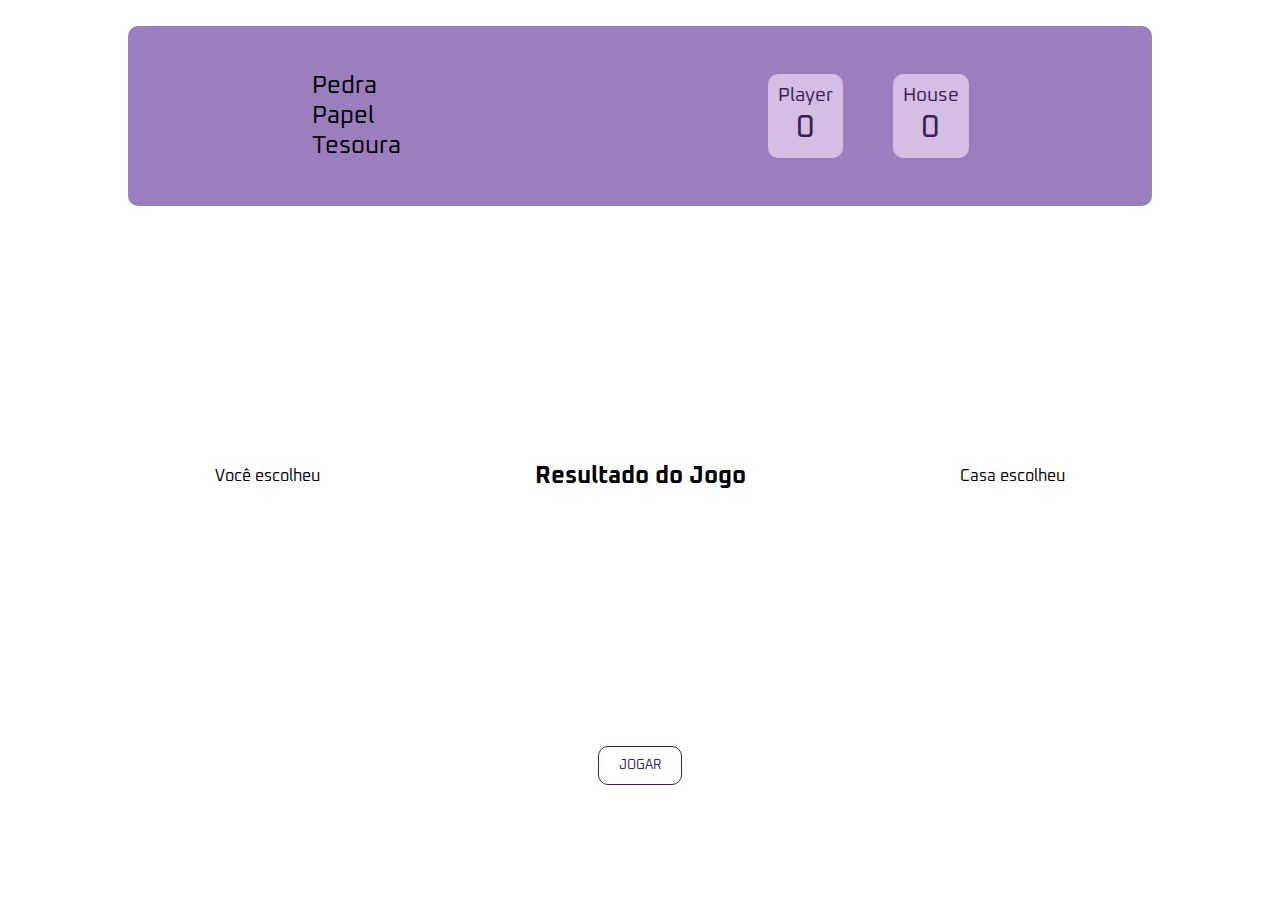
<file: 1.RockPaperScissors/index.html>
<!DOCTYPE html>
<html lang="en">
<head>
    <meta charset="UTF-8">
    <meta name="viewport" content="width=device-width, initial-scale=1.0">
    <link rel="stylesheet" href="./style.css">
    <title>Rock Paper Scissors</title>
</head>
<body>
    <header>
        <h1>Pedra <br> Papel <br> Tesoura</h1>
        <div class="scores">
            <div class="player-score-box">
                <p>Player</p>
                <p class="score" id="player-score">0</p>
            </div>
            <div class="computer-score-box">
                <p>House</p>
                <p class="score" id="computer-score">0</p>
            </div>
        </div>
    </header>

    <main>
        <div class="game">
            <div class="player">
                <p>Você escolheu</p>
                <p id="escolha-usuario"></p>
            </div>

            <h2>Resultado do Jogo</h2>

            <div class="computer">
                <p>Casa escolheu</p>
                <p id="escolha-comp"></p>
            </div>
        </div>
        <button aria-label="btn" class="btn-start" onclick="startGame()" type="button">JOGAR</button>
    </main>
    
    <script src="./index.js"></script>
</body>
</html>
</file>
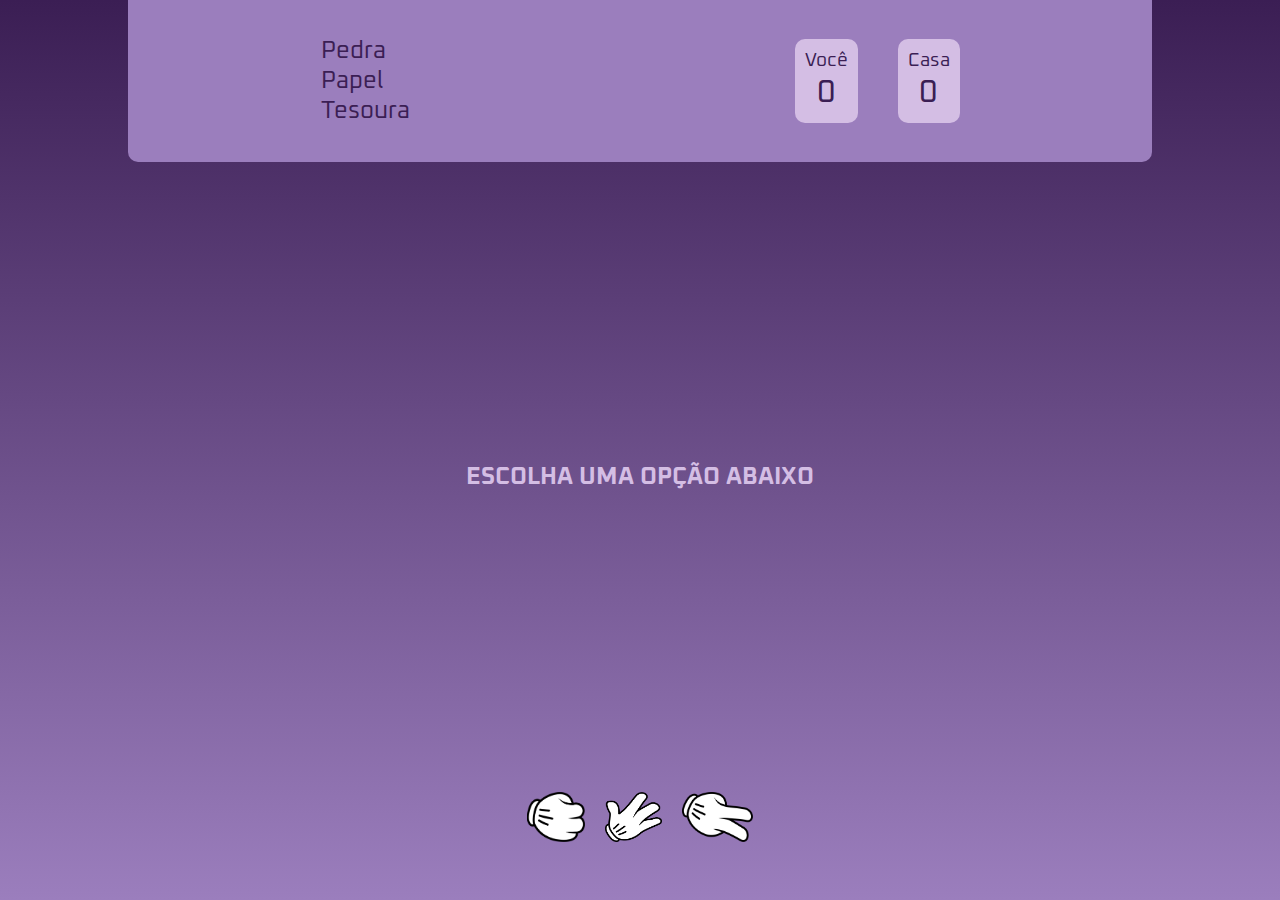
<file: 2.RockPaperScissors (DOM)/index.html>
<!DOCTYPE html>
<html lang="en">
<head>
    <meta charset="UTF-8">
    <meta name="viewport" content="width=device-width, initial-scale=1.0">
    <link rel="stylesheet" href="./style.css">
    <title>Rock Paper Scissors</title>
</head>
<body>
    <header>
        <h1 class="titulo">Pedra <br class="br"> Papel <br class="br"> Tesoura</h1>
        <div class="scores">
            <div class="player-score-box">
                <p>Você</p>
                <p class="score" id="player-score">0</p>
            </div>
            <div class="computer-score-box">
                <p>Casa</p>
                <p class="score" id="computer-score">0</p>
            </div>
        </div>
    </header>

    <main>
        <div class="game">
            <div class="player" id="player">
                <p class="texto-voce"></p>
            </div>

            <h2 id="game-result">ESCOLHA UMA OPÇÃO ABAIXO</h2>

            <div class="computer" id="computer">
                <p class="texto-casa"></p>
            </div>
        </div>
        <div class="opcoes">
            <img id="pedra" src="./assets/pedra.png" alt="">
            <img id="papel" src="./assets/papel.png" alt="">
            <img id="tesoura" src="./assets/tesoura.png" alt="">
        </div>
    </main>
    
    <script src="./index.js"></script>
</body>
</html>
</file>
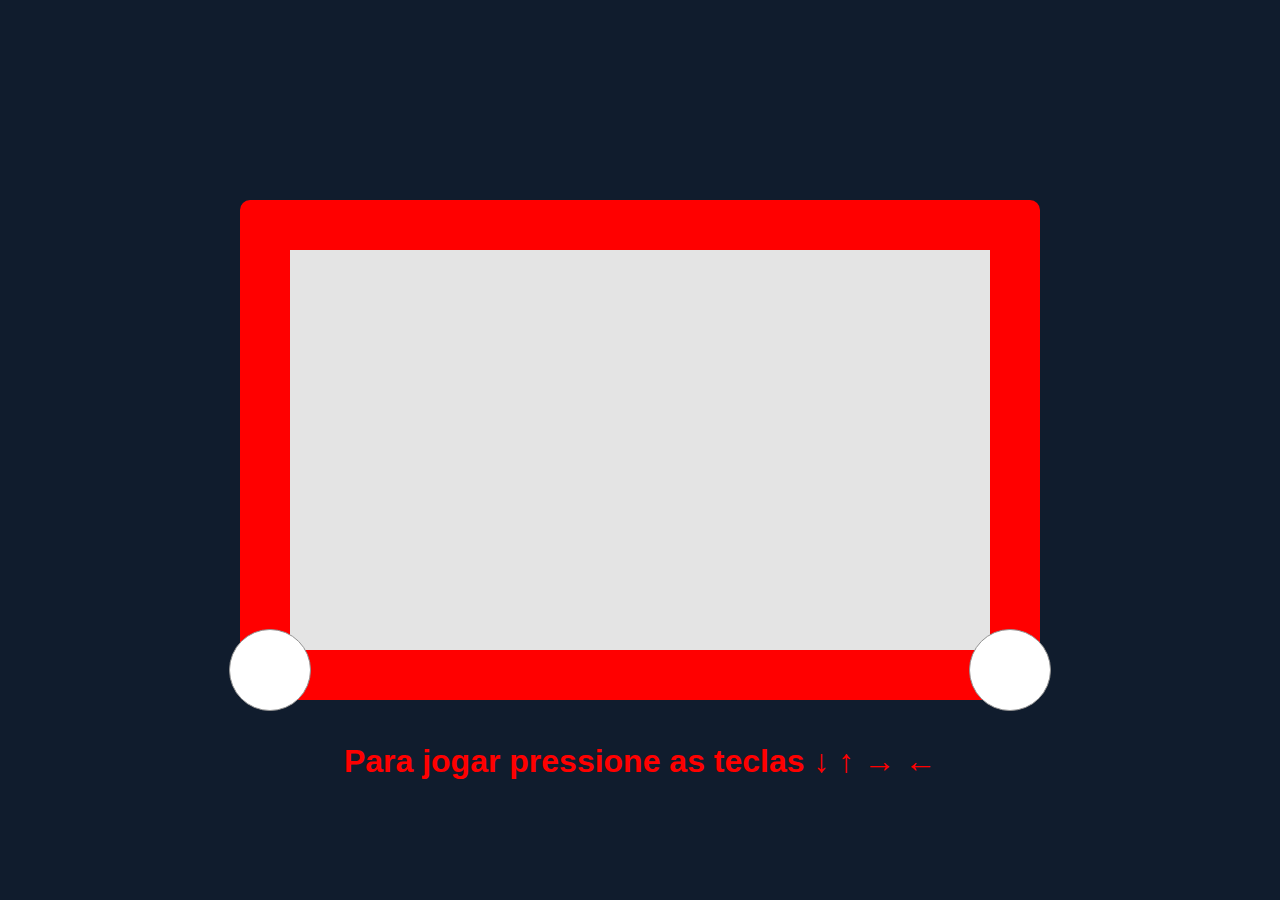
<file: 3.EtchaSketch/index.html>
<!DOCTYPE html>
<html lang="en">
<head>
    <meta charset="UTF-8">
    <meta name="viewport" content="width=device-width, initial-scale=1.0">
    <link rel="stylesheet" href="./style.css">
    <script src="./index.js" defer></script>
    <link rel="shortcut icon" href="./favicon.ico" type="image/x-icon">
    <title>Etch A Sketch</title>
</head>
<body>
    <h1>Para jogar pressione as teclas ↓ ↑ → ←</h1>
    <div class="app">
        <canvas class="canvas" id="myCanvas">
        </canvas>
        <div class="botoes">
            <div class="circle1"></div>
            <div class="circle2"></div>
        </div>
    </div>
    
</body>
</html>
</file>
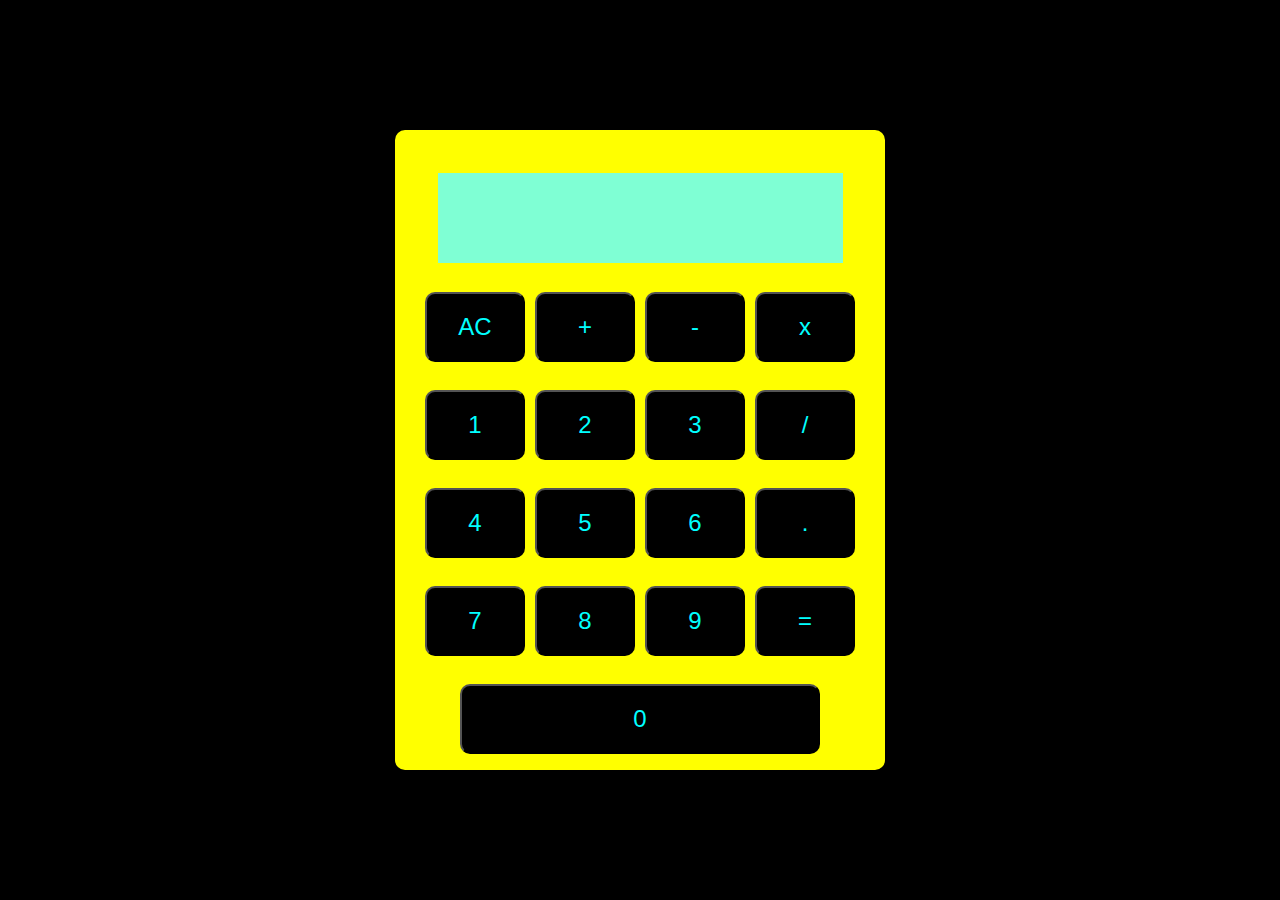
<file: 4.Calculator/index.html>
<!DOCTYPE html>
<html lang="en">
<head>
    <meta charset="UTF-8">
    <meta name="viewport" content="width=device-width, initial-scale=1.0">
    <link rel="stylesheet" href="./style.css">
    <script src="./script.js" defer></script>
    <link rel="shortcut icon" href="./favicon.ico" type="image/x-icon">
    <title>Calculadora</title>
</head>
<body> 
    <div class="app">
        <div class="tela">
            <p class="output"></p>
        </div>
        <div class="botoes">
            <button type="button" class="btn del">AC</button>
            <button type="button" class="btn soma">+</button>
            <button type="button" class="btn sub">-</button>
            <button type="button" class="btn mult">x</button>
            <button type="button" class="btn btn1">1</button>
            <button type="button" class="btn btn2">2</button>
            <button type="button" class="btn btn3">3</button>
            <button type="button" class="btn divisao">/</button>
            <button type="button" class="btn btn4">4</button>
            <button type="button" class="btn btn5">5</button>
            <button type="button" class="btn btn6">6</button>
            <button type="button" class="btn ponto">.</button>
            <button type="button" class="btn btn7">7</button>
            <button type="button" class="btn btn8">8</button>
            <button type="button" class="btn btn9">9</button>
            <button type="button" class="btn igual">=</button>
            <button type="button" class="btn btn0">0</button>
        </div>
    </div>
</body>
</html>
</file>
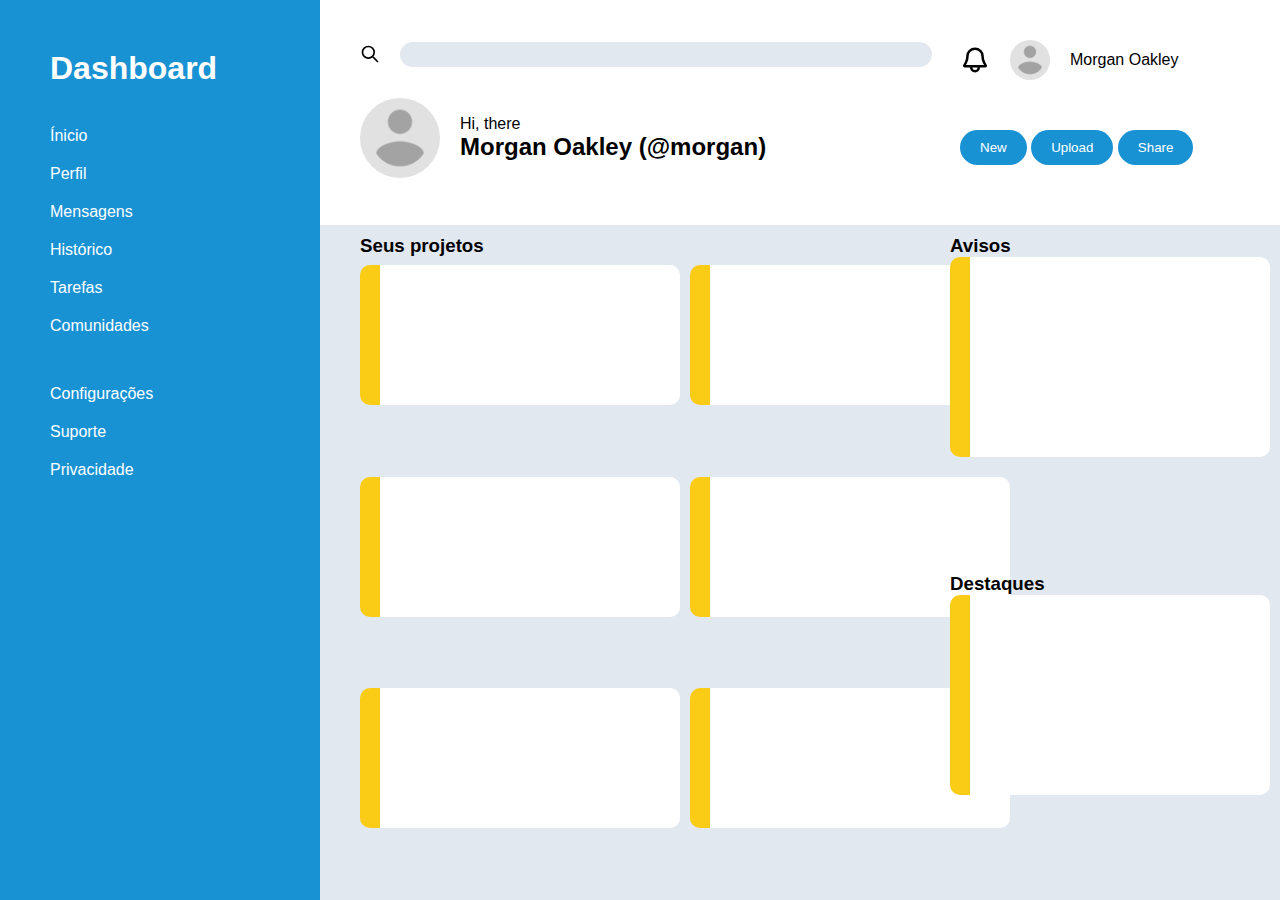
<file: 6.GRID/index.html>
<!DOCTYPE html>
<html lang="en">
<head>
    <meta charset="UTF-8">
    <meta name="viewport" content="width=device-width, initial-scale=1.0">
    <link rel="stylesheet" href="./style.css">
    <title>GRID LAYOUT</title>
</head>
<body>
    <nav class="dashboard">
        <h1>Dashboard</h1>
        <ul>
            <li><a href="#">Ínicio</a></li>
            <li><a href="#">Perfil</a></li>
            <li><a href="#">Mensagens</a></li>
            <li><a href="#">Histórico</a></li>
            <li><a href="#">Tarefas</a></li>
            <li><a href="#">Comunidades</a></li>
        </ul>
        <ul>
            <li><a href="#">Configurações</a></li>
            <li><a href="#">Suporte</a></li>
            <li><a href="#">Privacidade</a></li>
        </ul>
    </nav>

    <nav class="header">
        <div class="section1-header">
            <form action="">
                <label for="pesquisa">
                    <svg width="20" height="20" viewBox="0 0 24 24" fill="none" xmlns="http://www.w3.org/2000/svg">
                    <path d="M14.9536 14.9458L21 21M17 10C17 13.866 13.866 17 10 17C6.13401 17 3 13.866 3 10C3 6.13401 6.13401 3 10 3C13.866 3 17 6.13401 17 10Z" stroke="#000000" stroke-width="2" stroke-linecap="round" stroke-linejoin="round"/>
                    </svg>
                </label>
                <input aria-label="pesquisa" type="text" name="pesquisa" id="pesquisa">
            </form>
            <div class="info-perfil">
                <img src="./Profile.png" width="80" alt="">
                <div>
                    <p>Hi, there</p>
                    <h2>Morgan Oakley (@morgan)</h2>
                </div>
            </div>
        </div>
        <div class="section2-header">
            <div class="info-perfil">
                <svg width="30" height="30" viewBox="0 0 24 24" fill="none" xmlns="http://www.w3.org/2000/svg">
                    <path d="M9.00195 17H5.60636C4.34793 17 3.71872 17 3.58633 16.9023C3.4376 16.7925 3.40126 16.7277 3.38515 16.5436C3.37082 16.3797 3.75646 15.7486 4.52776 14.4866C5.32411 13.1835 6.00031 11.2862 6.00031 8.6C6.00031 7.11479 6.63245 5.69041 7.75766 4.6402C8.88288 3.59 10.409 3 12.0003 3C13.5916 3 15.1177 3.59 16.2429 4.6402C17.3682 5.69041 18.0003 7.11479 18.0003 8.6C18.0003 11.2862 18.6765 13.1835 19.4729 14.4866C20.2441 15.7486 20.6298 16.3797 20.6155 16.5436C20.5994 16.7277 20.563 16.7925 20.4143 16.9023C20.2819 17 19.6527 17 18.3943 17H15.0003M9.00195 17L9.00031 18C9.00031 19.6569 10.3435 21 12.0003 21C13.6572 21 15.0003 19.6569 15.0003 18V17M9.00195 17H15.0003" stroke="#000000" stroke-width="2" stroke-linecap="round" stroke-linejoin="round"/>
                </svg>
                <img src="./Profile.png" width="40" alt="">
                <p>Morgan Oakley</p>
            </div>
            <div class="botoes">
                <button>New</button>
                <button>Upload</button>
                <button>Share</button>
            </div>
        </div>
    </nav>

    <nav class="content">
        <div class="projetos">
            <h3>Seus projetos</h3>
            <div class="card1 card"></div>
            <div class="card2 card"></div>
            <div class="card3 card"></div>
            <div class="card4 card"></div>
            <div class="card5 card"></div>
            <div class="card6 card"></div>
        </div>

        <div class="avisos">
            <h3>Avisos</h3>
            <div class="card-avisos card">

            </div>
        </div>

        <div class="destaque">
            <h3>Destaques</h3>
            <div class="card-destaques card">

            </div>
        </div>
    </nav>
    <footer>
        
    </footer>
</body>
</html>
</file>
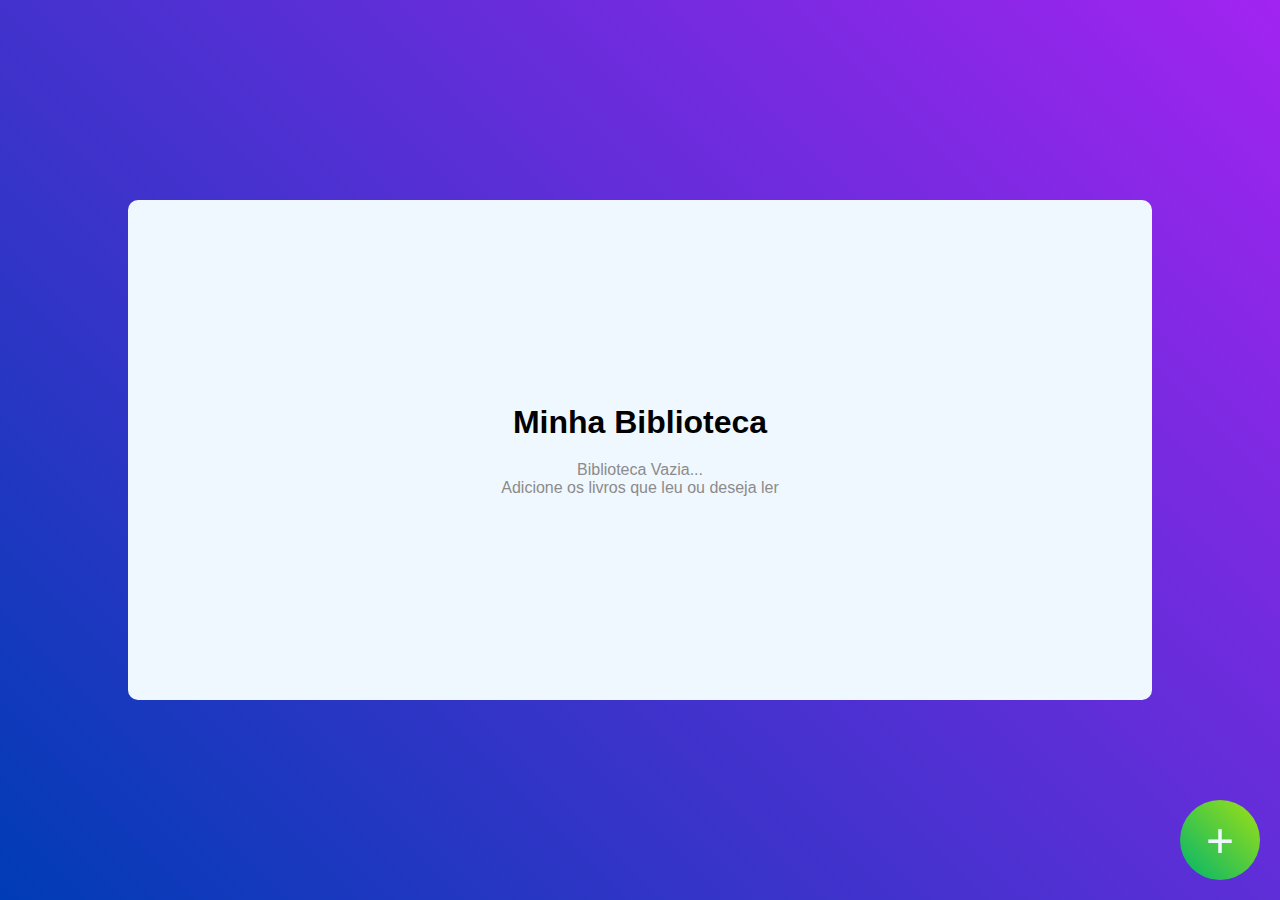
<file: 7.LibraryAPP/index.html>
<!DOCTYPE html>
<html lang="pt-br">
<head>
    <meta charset="UTF-8">
    <meta name="viewport" content="width=device-width, initial-scale=1.0">
    <link rel="stylesheet" href="./style.css">
    <title>Biblioteca</title>
</head>
<body>
    <main id="app">
        <section class="container-addLivro">
            <h1 id="titulo-mbiblioteca">Minha Biblioteca</h1>
            <p class="msg-vazio">Biblioteca Vazia...<br>Adicione os livros que leu ou deseja ler</p>
            <button type="button" id="btnAddNovoLivro">+</button>
            <form id="formulario" action="">
                <h1>Adicionar Livro</h1>
                <label for="titulo">Titulo do Livro</label><br>
                <input type="text" name="titulo" id="titulo" placeholder="(ex. O Pequeno Príncipe)"><br><br>

                <label for="capa">URL da Capa (opicional)</label><br>
                <input type="text" name="capa" id="capa" placeholder="(ex. https://minhaimagem.jpg)"><br><br>

                <label for="sinopse">Sinopse (opcional)</label><br>
                <textarea type="text" name="sinopse" id="sinopse" rows="5"></textarea><br><br>

                <label for="paginas">Quantidade de Páginas</label><br>
                <input type="number" name="paginas" id="paginas" placeholder="(ex. 198)"><br><br>

                <label for="ano">Ano de Publicação</label><br>
                <input type="number" name="ano" id="ano" placeholder="(ex. 1991)"><br><br>

                <label for="lido">Já leu esse livro?</label><br>
                <select name="lido" id="lido">
                    <option value="sim">Sim</option>
                    <option value="nao" selected>Não</option>
                    <option value="lendo">Estou Lendo</option>
                </select><br><br>
                
                <button id="btnAdicionar" type="submit">Adicionar</button>
                <button id="btnFechar" type="submit">Fechar</button>
            </form>
        </section>
        <ul id="livros"></ul>
    </main>
    <script src="./index.js" type="text/javascript"></script>
</body>
</html>
</file>
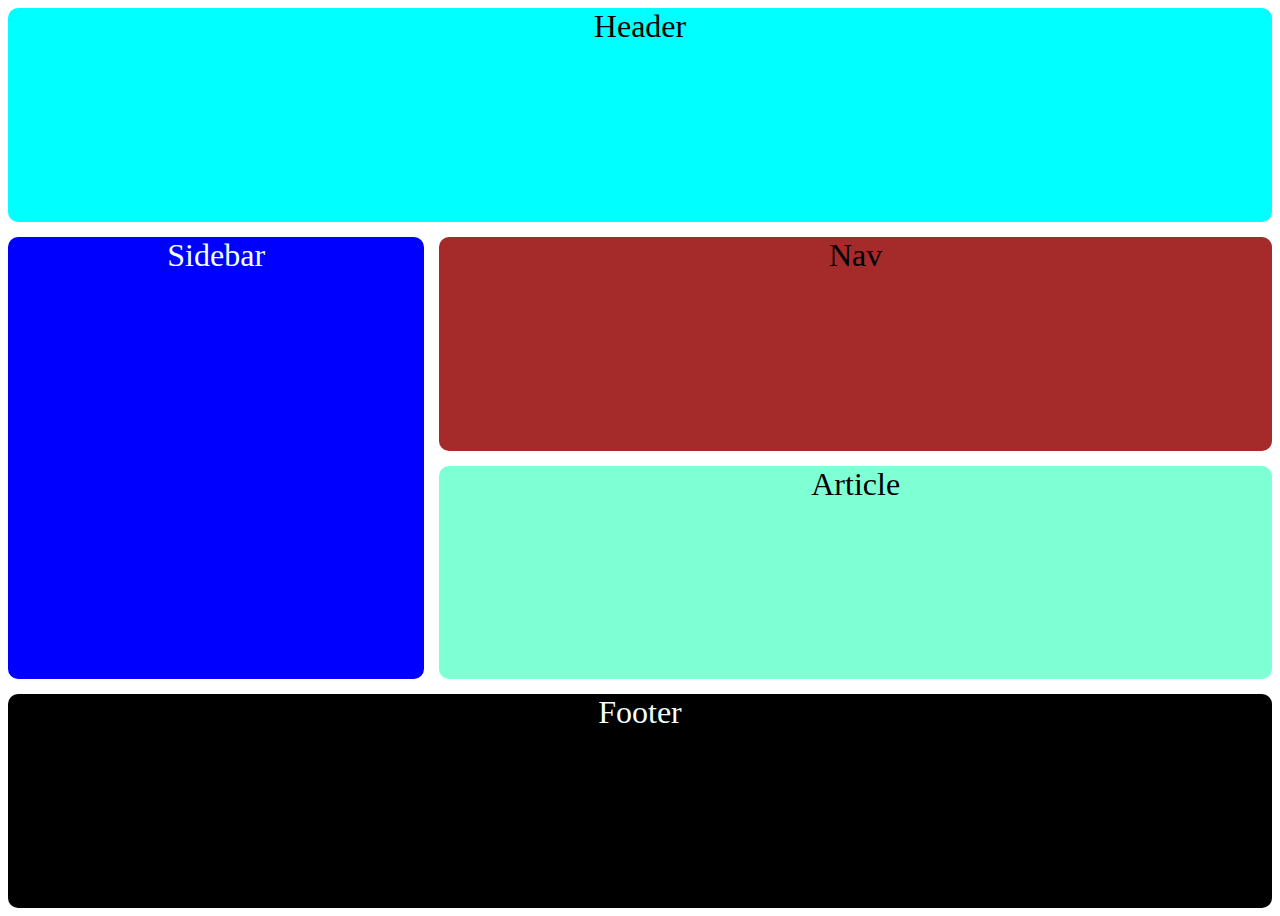
<file: testes/grid.html>
<!DOCTYPE html>
<html lang="en">
<head>
    <meta charset="UTF-8">
    <meta name="viewport" content="width=device-width, initial-scale=1.0">
    <link rel="stylesheet" href="./grid.css">
    <title>Grid</title>
</head>
<body>
    <header>Header</header>
    <aside>Sidebar</aside>
    <nav>Nav</nav>
    <article>Article</article>
    <footer>Footer</footer>
</body>
</html>
</file>
<file: 1.RockPaperScissors/style.css>
@import url('https://fonts.googleapis.com/css2?family=Oxanium:wght@200..800&display=swap');

:root {
    --claro: #D4BEE4;
    --medio: #9B7EBD;
    --escuro: #3B1E54;
}

* {
    margin: 0;
    padding: 0;
    box-sizing: border-box;
    font-family: "Oxanium", sans-serif;
    font-optical-sizing: auto;
    font-style: normal;
}

header {
    display: flex;
    justify-content: space-around;
    align-items: center;
    height: 20vh;
    background-color: var(--medio);
    width: 80%;
    margin-left: 10%;
    margin-top: 2%;
    border-radius: 10px;
}

header h1 {
    font-size: 1.5rem;
    font-weight: 400;
}

.scores {
    display: flex;
    gap: 50px;
}

.player-score-box, .computer-score-box {
    background-color: var(--claro);
    padding: 10px;
    text-align: center;
    border-radius: 10px;
    font-size: 1.2rem;
    color: var(--escuro);
}
.score {
    font-size: 2rem;
}

main {
    display: flex;
    flex-direction: column;
    justify-content: center;
    align-items: center;
}

.game {
    text-align: center;
    display: flex;
    justify-content: space-evenly;
    align-items: center;
    height: 60vh;
    width: 100%;
}

.game img {
    width: 150px;
}

.btn-start {
    border: 1px solid var(--escuro);
    border-radius: 10px;
    padding: 10px 20px;
    background-color: #fff;
    color: var(--escuro);
}
</file>
<file: 2.RockPaperScissors (DOM)/style.css>
@import url('https://fonts.googleapis.com/css2?family=Oxanium:wght@200..800&display=swap');

:root {
    --claro: #D4BEE4;
    --medio: #9B7EBD;
    --escuro: #3B1E54;
}

* {
    margin: 0;
    padding: 0;
    box-sizing: border-box;
    font-family: "Oxanium", sans-serif;
    font-optical-sizing: auto;
    font-style: normal;
}

body {
    background: linear-gradient(var(--escuro), var(--medio));
    height: 100vh;
}

header {
    display: flex;
    justify-content: space-around;
    align-items: center;
    height: 18vh;
    background-color: var(--medio);
    width: 80%;
    margin-left: 10%;
    border-bottom-left-radius: 10px;
    border-bottom-right-radius: 10px;
}

header h1 {
    font-size: 1.5rem;
    font-weight: 400;
    color: var(--escuro);
}

.scores {
    display: flex;
    gap: 40px;
}

.player-score-box, .computer-score-box {
    background-color: var(--claro);
    padding: 10px;
    text-align: center;
    border-radius: 10px;
    font-size: 1.2rem;
    color: var(--escuro);
}
.score {
    font-size: 2rem;
}

main {
    display: flex;
    flex-direction: column;
    justify-content: center;
    align-items: center;
    color: var(--claro);
}

.game p {
    margin-bottom: 20px;
    font-size: 1.5rem;
}

.game {
    text-align: center;
    display: flex;
    justify-content: space-evenly;
    align-items: center;
    height: 70vh;
    width: 100%;
}

.game img {
    width: 150px;
}

.left-img {
    -webkit-transform: scaleX(-1);
    transform: scaleX(-1);
}

.opcoes {
    display: flex;
    gap: 20px;
    height: 10vh;
}

.opcoes img {
    height: 50px;
}

.opcoes img:hover {
    transition: .2s;
    transform: scale(1.2);
    cursor: pointer;
}

.btn-start {
    border: 1px solid var(--escuro);
    border-radius: 10px;
    padding: 10px 20px;
    background-color: #fff;
    color: var(--escuro);
}

@media only screen and (max-width: 1000px) {
    .game {
        flex-direction: column;
    }
    .opcoes img {
        height: 40px;
    }
    .game img {
        width: 100px;
    }
    header {
        height: 15vh;
    }
    .opcoes {
        margin-top: 20px;
    }
    .game {
        height: 70vh;
        flex-direction: column-reverse;
    }
    .player, .computer {
        width: 80%;
        display: flex;
        justify-content: left;
        align-items: center;
        gap: 30px;
    }
    .computer {
        flex-direction: row-reverse;
        justify-content: right;
    }
    .opcoes {
        justify-content: center;
        align-items: center;
        text-align: center;
        padding: 10px;
        width: 80%;
        height: 10vh;
        background-color: aliceblue;
        margin-top: 30px;
        background-color: var(--claro);
        border-radius: 10px;
    }
}

@media only screen and (max-width: 500px) {
    .game-result {
        width: 50%;
    }
    .scores div {
        height: 80px
    }
    .game {
        height: 65vh;
    }
    header {
        background-color: var(--claro);
        height: 8vh;
    }
    header h1 {
        color: var(--escuro);
        font-size: 1.5rem;
        text-align: center;
        width: 100%;
        font-weight: 600;
    }

    main{
        padding-top: 10vh;
    }
    .computer-score-box {
        position: absolute;
        top: 150px; left: 20px;
    }
    .player-score-box {
        position: absolute;
        bottom: 150px; right: 20px;
    }
    .br {
        display: none;
    }

}
</file>
<file: 3.EtchaSketch/style.css>
*{
    margin: 0;
    padding: 0;
    position: relative;

}

body {
    
    background-color: rgb(16, 28, 45);
}

h1 {
    position: absolute;
    width: 100%;
    bottom: 120px;
    text-align: center;
    font-family: 'Lucida Sans', 'Lucida Sans Regular', 'Lucida Grande', 'Lucida Sans Unicode', Geneva, Verdana, sans-serif;
    color: rgb(255, 0, 0);
    z-index: 1;
    white-space: nowrap;
    transition: .2s;
}

h1:hover {
    color: aliceblue;

}

.app {
    display: flex;
    justify-content: center;
    align-items: center;
    height: 100vh;

}

.canvas {
    display: flex;
    justify-content: center;
    align-items: center;
    height: 400px; width: 700px;
    border: 50px solid rgb(255, 0, 0);
    background-color: #e4e4e4;
    border-radius: 10px;
}

.botoes {
    position: absolute;
}

.circle1, .circle2 {
    width: 80px; height: 80px;
    border-radius: 50%;
    background-color: rgb(255, 255, 255);
    border: 1px solid rgb(146, 146, 146);
}

.circle1 {
    position: absolute;
    left: 370px;
    top: 220px;
}

.circle2 {
    right: 370px;
    top: 220px;
}

.setas {
    position: absolute;
    bottom: 135px;
}
</file>
<file: 4.Calculator/style.css>
* {
    margin: 0;
    padding: 0;

}

body {
    height: 100vh;
    display: flex;
    justify-content: center;
    align-items: center;
    background-color: black;
}


.app {
    height: 600px;
    width: 450px;
    padding: 20px;
    border-radius: 10px;
    background-color: yellow;
}

.tela {
    height: 15%;
    width: 90%;
    margin-left: 5%;
    margin-top: 5%;
    margin-bottom: 20px;
    background-color: aquamarine;
}

.botoes {
    display: flex;
    flex-wrap: wrap;
    justify-content: center;
    align-items: center;
    height: 80%;
    gap: 10px;
}

.btn {
    width: 100px; height: 70px;
    font-size: 1.5rem;
    border-radius: 10px;
    background-color: black;
    color: aqua;
    transition: .2s;
}

.btn:hover {
    cursor: pointer;
    background-color: aqua;
    color: black;
}


.output {
    padding: 20px;
    text-align: end;
    font-size: 2.5rem;
}

.btn0 {
    width: 80% !important;
}

@media only screen and (max-width: 500px) {
    .app {
        height: 500px;
        width: 350px;
    }

    .btn {
        transition: none;
        width: 80px; height: 60px;
    }

}

@media only screen and (max-width: 400px) {
    body{
        background-color: yellow;
    }
    .app {
        height: 500px;
        width: 300px;
    }

    .btn {
        transition: none;
        width: 60px; height: 60px;
    }

}
</file>
<file: 6.GRID/style.css>
:root {
    --azul: #1992D4;
    --amarelo: #FACC15;
    --branco: #E2E8F0;
}


* {
    margin: 0;
    padding: 0;
    text-decoration: none;
    list-style-type: none;
    font-family:'Lucida Sans', 'Lucida Sans Regular', 'Lucida Grande', 'Lucida Sans Unicode', Geneva, Verdana, sans-serif
}

body {
    height: 100vh;
    display: grid;
    grid-template-columns: repeat(4, 1fr);
    grid-template-rows: repeat(4, 1fr);
}

.dashboard {
    background-color: var(--azul);
    grid-row: 1 / 5; 
    padding: 50px;
    display: flex;
    flex-direction: column;
    gap: 30px;
    color: white;
}
.dashboard a {
    color: white;
}

.dashboard li{
    padding: 10px 10px 10px 0;
}

.header {
    grid-column: 2 / 5;
    display: grid;
    grid-template-columns: repeat(3, 1fr);
    grid-template-rows: repeat(2, 1fr);
    gap: 20px;
    padding: 40px;
}

.section1-header {
    grid-column: 1/3;
    grid-row: 1/3;
    display: flex;
    flex-direction: column;
    gap: 30px;

}

form {
    display: flex;
    align-items: center;
    gap: 20px;
}
label {
    margin-top: 4px;
}

form input {
    width: 90%;
    background-color: var(--branco);
    border-radius: 20px;
    padding: 5px;
    border: none;
}

form input:focus {
    outline: 1px solid #1992D4;
    box-shadow: 4px 4px 10px rgba(0, 0, 0, 0.096);

}


.section2-header {
    grid-column: 3/4;
    grid-row: 1/3;
    display: flex;
    flex-direction: column;
    gap: 50px;
}

.info-perfil {
    display: flex;
    align-items: center;
    gap: 20px;
}

.info-perfil img {
    border-radius: 50%;
}


button {
    border: none;
    background-color: var(--azul);
    padding: 10px 20px;
    border-radius: 20px;
    color: white;
    cursor: pointer;
}

.content {
    background-color: var(--branco);
    grid-column: 2 / 5;
    grid-row: 2 / 5;
    display: grid;
    grid-template-columns: repeat(3, 1fr);
    grid-template-rows: repeat(4, 1fr);
}

.projetos {
    grid-column: 1/3;
    grid-row: 1/5;
    display: grid;
    grid-template-columns: repeat(2, 1fr);
    grid-template-rows: 20px repeat(3, 1fr);
    padding: 10px;
    padding-left: 40px;
    gap: 10px;
}
.projetos h3 {
    grid-column: 1/3;
}

.card {
    height: 140px;
    width: 300px;
    background-color: #fff;
    border-radius: 10px;
    border-left: 20px solid var(--amarelo);
}


.avisos {
    grid-column: 3;
    grid-row: 1/3;
    grid-template-rows: repeat(2, 1fr);
    padding: 10px;
}

.card-avisos {
    height: 200px;
    width: 300px;
}
.card-destaques {
    height: 200px;
    width: 300px;
}

.destaque {
    grid-column: 3;
    grid-row: 3 / 5;
    grid-template-rows: repeat(2, 1fr);
    padding: 10px;
}
</file>
<file: 7.LibraryAPP/style.css>
* {
    margin: 0;
    padding: 0;
    box-sizing: border-box;
    list-style-type: none;
    text-decoration: none;
    font-family: 'Lucida Sans', 'Lucida Sans Regular', 'Lucida Grande', 'Lucida Sans Unicode', Geneva, Verdana, sans-serif;
}

body {
    min-height: 100vh;
    background-image: linear-gradient(45deg, #003cb5, #a224f0);
    background-repeat: no-repeat;
    background-position: center;
    background-size: cover;
    display: flex;
    justify-content: center;
    align-items: center;
    padding: 10% 0;
}

.titulo-livro {
    width: 90%;
}

h1 {
    margin-bottom: 20px
}

button {
    border: none;
    background-image: linear-gradient(45deg, #003cb5, #a224f0);
    padding: 10px 20px;
    color: aliceblue;
    border-radius: 5px;
    cursor: pointer;
}

.msg-vazio {
    color: #8b8b8b;
    text-align: center;
}

#app {
    padding: 20px;
    width: 80%; min-height: 500px;
    display: flex;
    flex-direction: column;
    justify-content: center;
    align-items: center;
    background-color: aliceblue;
    border-radius: 10px;
}

.container-addLivro {
    width: 100%;
    display: flex;
    flex-direction: column;
    align-items: center;
    justify-content: center;
}

#btnAddNovoLivro {
    position: fixed;
    bottom: 20px;
    right: 20px;
    border-radius: 50%;
    padding: 0;
    height: 5rem; width: 5rem;
    font-size: 3rem;
    background-image: linear-gradient(45deg, #00b56d, #a0e014);
    z-index: 1;
}

#formulario {
    display: none;
    margin: 50px 0;
    width: 80%;
}

label {
    font-weight: bold;
    color: #383838;
}

input::placeholder {
    font-style: italic;
}

input, textarea, select {
    border: none;
    box-shadow: 1px 1px 10px rgba(163, 163, 163, 0.159);
    padding: 8px;
    margin-top: 5px;
    border-radius: 10px;
    width: 100%;
}

select {
    background-color: #fff;
}

textarea {
    resize: none;
}

#livros {
    display: flex;
    flex-direction: row-reverse;
    justify-content: center;
    align-items: center;
    gap: 2%;
    flex-wrap: wrap-reverse;
}

#livros li {
    position: relative;
}

.btn-del {
    position: absolute;
    padding: 10px;
    top: 0;
    right: 0;
    background-image: none;
    background-color: #fff;
}

.lido {
    background-image: linear-gradient(45deg, #00b56d, #a0e014);
}
.nao-lido {
    background-image: linear-gradient(45deg, #b5002d, #e014a3);
}
.lendo {
    background-image: linear-gradient(45deg, #df990d, #e04a14);
}

.container-img {
    margin: 10px 0;
}

.container-img img {
    height: 100%; width: 100%;
    object-fit: fill;
}
.card {
    width: 300px;
    background-color: white;
    overflow-wrap: break-word;
    padding: 20px;
    border-radius: 20px;
    gap: 30px;
    margin-bottom: 20px;
    display: flex;
    flex-direction: column;
    gap: 2px;
}
.card p {
    margin-bottom: 10px;
}
.card small {
    color: #383838;
}

@media only screen and (max-width: 500px) {
    #app {
        width: 100%;
        border-radius: unset;
        min-height: 100vh;
    }
    body {
        padding: 0;
    }
    .card {
        width: 80%;
    }
    
}
</file>
<file: testes/grid.css>
body {
    height: 100vh;
    display: grid;
    grid-template-columns: 1fr 2fr;
    grid-template-rows: repeat(4, 1fr);
    gap: 15px;
    text-align: center;
    font-size: 2rem;

}


header {
    grid-column: 1/3;
    background-color: aqua;
    border-radius: 10px;
}

aside {
    grid-row: 2/4;
    background-color: blue;
    border-radius: 10px;
    color: azure;
}
article {
    background-color: aquamarine;
    border-radius: 10px
}
nav {
    grid-column: 2/3;
    background-color: brown;
    border-radius: 10px;
}
footer{
    grid-column: 1/3;
    background-color: black;
    border-radius: 10px;
    color: azure;
}
</file>
